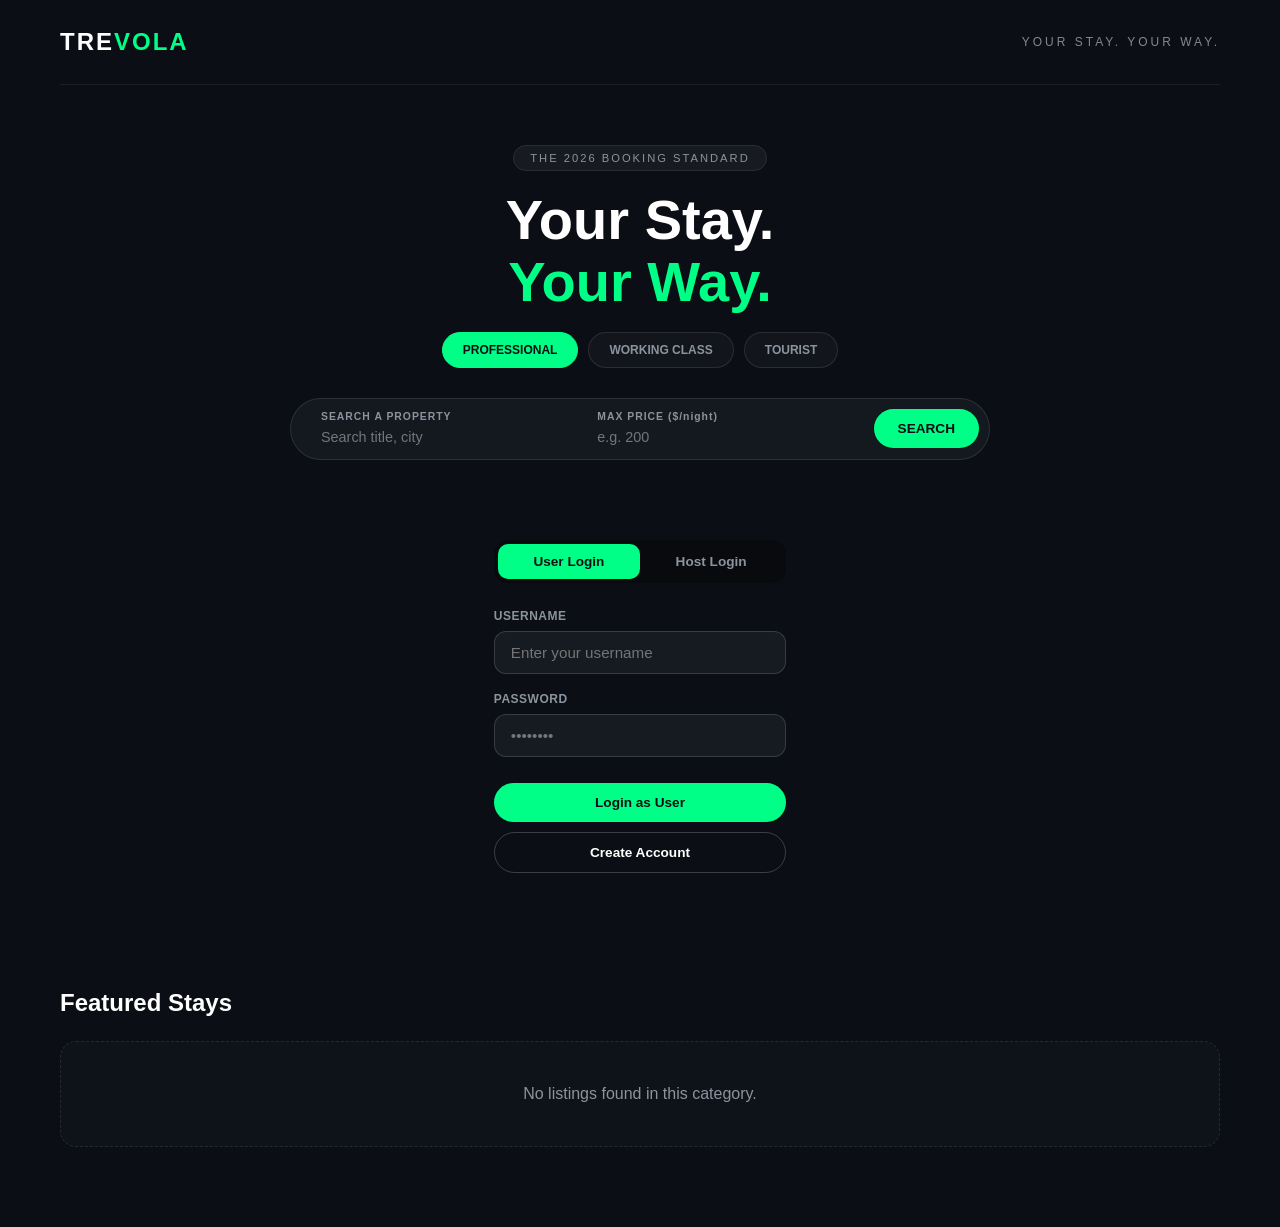
<file: TREVOLA/index.html>
<!DOCTYPE html>
<html lang="en">

<head>
    <meta charset="UTF-8">
    <meta name="viewport" content="width=device-width, initial-scale=1.0">
    <title>Trevola | Your Stay. Your Way.</title>
    <link rel="stylesheet" href="style.css">
</head>

<body>

    <div class="container">
        <!-- Navigation Header -->
        <header class="main-header">
            <div class="logo">TRE<span>VOLA</span></div>
            <div class="header-tagline">YOUR STAY. YOUR WAY.</div>
            
        </header>

        <!-- Hero Section -->
        <section class="hero-section">
            <span class="hero-badge">THE 2026 BOOKING STANDARD</span>
            <h1 class="hero-title">Your Stay.<br><span>Your Way.</span></h1>

            <!-- Category Filter Pills -->
            <div class="category-filters">
                <button class="category-btn active" data-category="all">PROFESSIONAL</button>
                <button class="category-btn" data-category="family">WORKING CLASS</button>
                <button class="category-btn" data-category="adventure">TOURIST</button>
            </div>

            <!-- Search Bar -->
            <div class="search-bar">
                <div class="search-item">
                    <label for="searchInput">SEARCH A PROPERTY</label>
                    <input type="text" id="searchInput" placeholder="Search title, city">
                </div>
                <div class="search-item">
                    <label for="maxPriceInput">MAX PRICE ($/night)</label>
                    <input type="text" id="maxPriceInput" placeholder="e.g. 200" min="0">
                </div>
                <button id="searchBtn" type="button" class="btn-neon search-btn">SEARCH</button>
            </div>
        </section>

        <!-- Airbnb-Style Tabbed Auth Section -->
        <section id="login-section" class="auth-wrapper">
            <div class="auth-card">

                <!-- Tab Switcher -->
                <div class="auth-tabs">
                    <button type="button" class="tab-btn active" id="userTabBtn" onclick="switchAuthTab('user')">User
                        Login</button>
                    <button type="button" class="tab-btn" id="hostTabBtn" onclick="switchAuthTab('host')">Host
                        Login</button>
                </div>

                <!-- User Form -->
                <form id="userform" class="auth-form active">
                    <div class="input-group">
                        <label for="userUsername">Username</label>
                        <input type="text" id="userUsername" placeholder="Enter your username" autocomplete="off"
                            required>
                    </div>
                    <div class="input-group">
                        <label for="userPassword">Password</label>
                        <input type="password" id="userPassword" placeholder="••••••••" required>
                    </div>
                    <button type="submit" class="btn-neon full-width">Login as User</button>
                    <button type="button" id="registerBtn" class="btn-outline full-width">Create Account</button>
                    <p id="userLoginMessage" class="auth-msg"></p>
                </form>

                <!-- Host Form -->
                <form id="hostform" class="auth-form" style="display: none;">
                    <div class="input-group">
                        <label for="hostUsername">Username</label>
                        <input type="text" id="hostUsername" placeholder="Enter host username" autocomplete="off"
                            required>
                    </div>
                    <div class="input-group">
                        <label for="hostPassword">Password</label>
                        <input type="password" id="hostPassword" placeholder="••••••••" required>
                    </div>
                    <button type="submit" class="btn-neon full-width">Login as Host</button>
                    <button type="button" id="hostRegisterBtn" class="btn-outline full-width">Register as Host</button>
                    <p id="hostLoginMessage" class="auth-msg"></p>
                </form>

            </div>
        </section>

        <!-- Listings Section -->
        <main class="listings-section">
            <h2 class="section-heading">Featured Stays</h2>
            <div id="listingsContainer">
                <div class="no-listings">
                    <p>No listings found in this category.</p>
                </div>
            </div>
        </main>
    </div>

    <script src="file.js"></script>
    <script type="module" src="all_listings.js"></script>
</body>

</html>
</file>
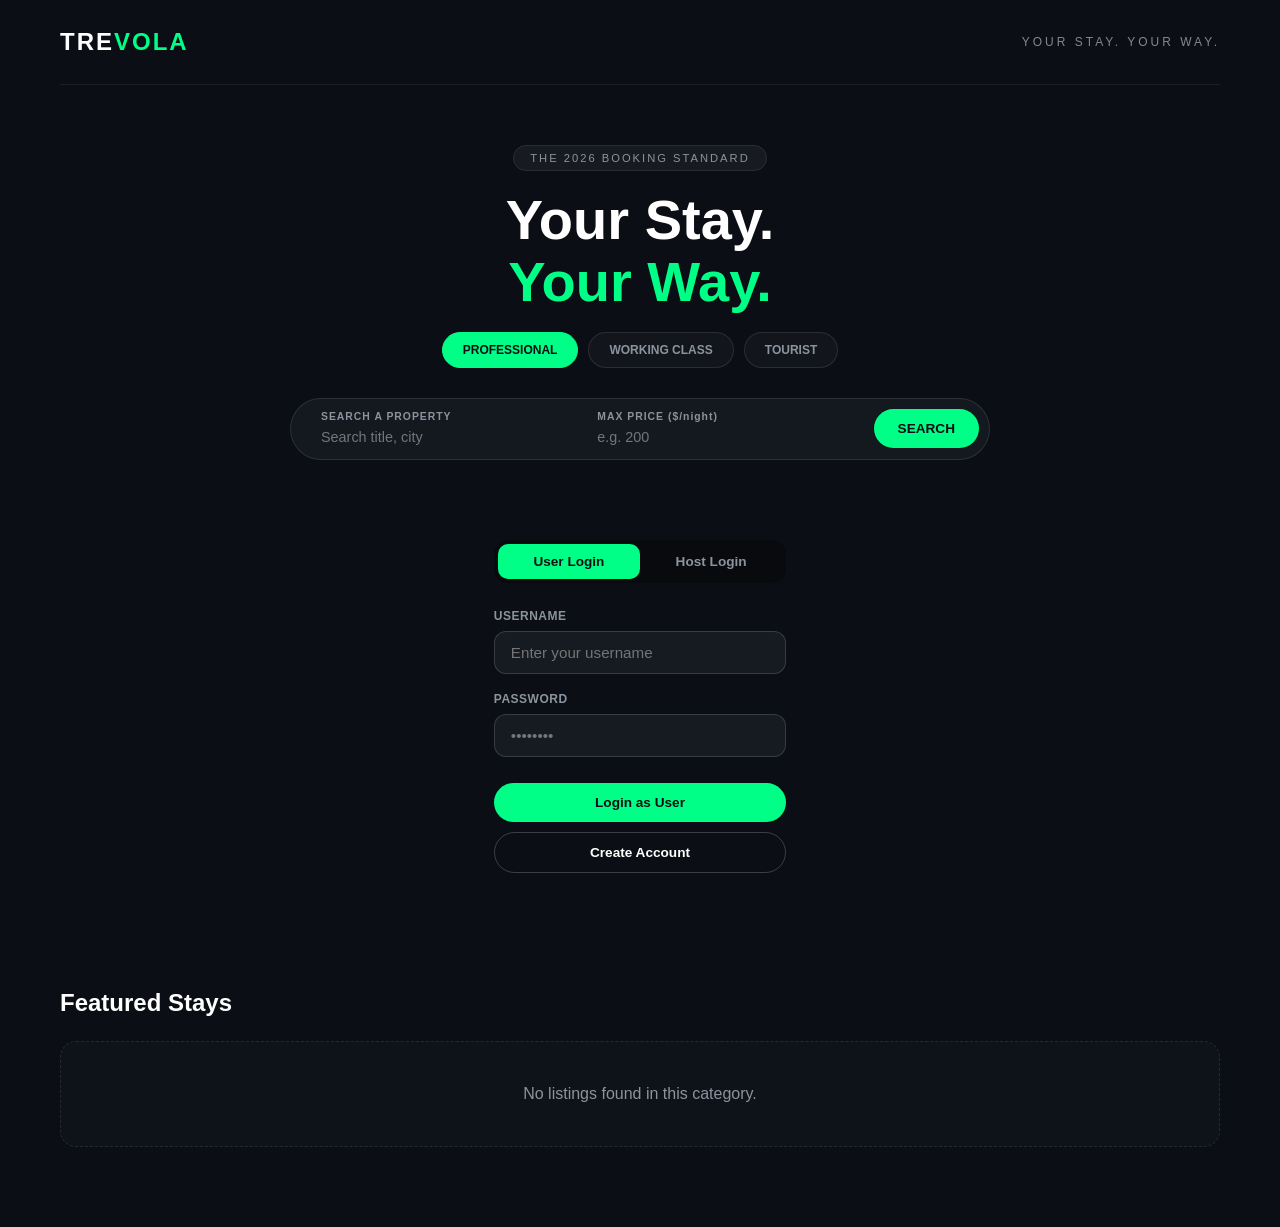
<file: TREVOLA/create_listing.html>
<!DOCTYPE html>
<html lang="en">

<head>
    <meta charset="UTF-8">
    <meta name="viewport" content="width=device-width, initial-scale=1.0">

    <title>Create Listing</title>

    <link rel="stylesheet" href="style.css">

    <link href="https://fonts.googleapis.com/css2?family=Inter:wght@400;500;600;700&display=swap" rel="stylesheet">
</head>

<body>

    <div class="dashboard-container">

        <!-- Header -->
        <header class="dashboard-header">

            <div>

                <a href="manage-listings.html" class="btn-outline">
                    ← Back to Manage Listings
                </a>

                <h1 class="page-title">
                    Create New Listing
                </h1>

                <p class="page-subtitle">
                    Fill in your property information and upload the required media.
                </p>

            </div>

        </header>

        <!-- Listing Form -->
        <div class="listing-form-card">

            <form id="createListing">

                <!-- Property Title -->
                <div class="input-group">
                    <label for="title">Property Title</label>

                    <input
                        type="text"
                        id="title"
                        placeholder="e.g. Luxury Apartment in London"
                        required>
                </div>

                <!-- Description -->
                <div class="input-group">

                    <label for="description">
                        Description
                    </label>

                    <textarea
                        id="description"
                        rows="5"
                        placeholder="Describe your property, nearby attractions and facilities..."
                        required></textarea>

                </div>

                <!-- Category -->
                <div class="input-group">

                    <label for="category">
                        Property Category
                    </label>

                    <select id="category" required>

                        <option value="">
                            Select a category
                        </option>

                        <option value="professional">
                            Professional
                        </option>

                        <option value="family">
                            Family
                        </option>

                        <option value="adventure">
                            Adventure
                        </option>

                    </select>

                </div>

                <!-- Address -->
                <div class="input-group">

                    <label for="address">
                        Address
                    </label>

                    <input
                        type="text"
                        id="address"
                        placeholder="123 Example Street"
                        required>

                </div>

                <!-- Latitude & Longitude -->
                <div class="location-grid">

                    <div class="input-group">

                        <label for="latitude">
                            Latitude
                        </label>

                        <input
                            type="number"
                            step="any"
                            id="latitude"
                            placeholder="51.5074"
                            required>

                    </div>

                    <div class="input-group">

                        <label for="longitude">
                            Longitude
                        </label>

                        <input
                            type="number"
                            step="any"
                            id="longitude"
                            placeholder="-0.1278"
                            required>

                    </div>

                </div>

                <!-- Price -->
                <div class="input-group">

                    <label for="price">
                        Price Per Night (£)
                    </label>

                    <input
                        type="number"
                        id="price"
                        min="1"
                        placeholder="150"
                        required>

                </div>

                <!-- Amenities -->
                <div class="input-group">

                    <label for="amenities">
                        Amenities
                    </label>

                    <input
                        type="text"
                        id="amenities"
                        placeholder="Wi-Fi, Kitchen, Parking, Pool..."
                        required>

                </div>

                <!-- Upload -->
                <div class="upload-box">

                    <label for="images">

                        <h3>Upload Property Media</h3>

                        <p>
                            Select both images and videos.
                        </p>

                    </label>

                    <input
                        type="file"
                        id="images"
                        multiple
                        accept="image/*,video/*"
                        required>

                </div>

                <!-- Preview Area -->
                <div id="mediaPreview" class="media-preview">

                </div>

                <!-- Upload Status -->
                <div id="mediaStatus" class="requirements-card">

                    <h3>Trevola Media Requirements</h3>

                    <ul>

                        <li>✅ Minimum 8 Images</li>

                        <li>✅ Minimum 4 Videos</li>

                        <li>✅ Images up to 10MB each</li>

                        <li>✅ Videos up to 50MB each</li>

                    </ul>

                </div>

                <!-- Buttons -->
                <div class="form-actions">

                    <a href="manage-listings.html"
                        class="btn-outline">

                        Cancel

                    </a>

                    <button
                        type="submit"
                        class="btn-neon">

                        Create Listing

                    </button>

                </div>

            </form>

        </div>

    </div>

    <script type="module" src="listing-logic.js"></script>

</body>

</html>
</file>
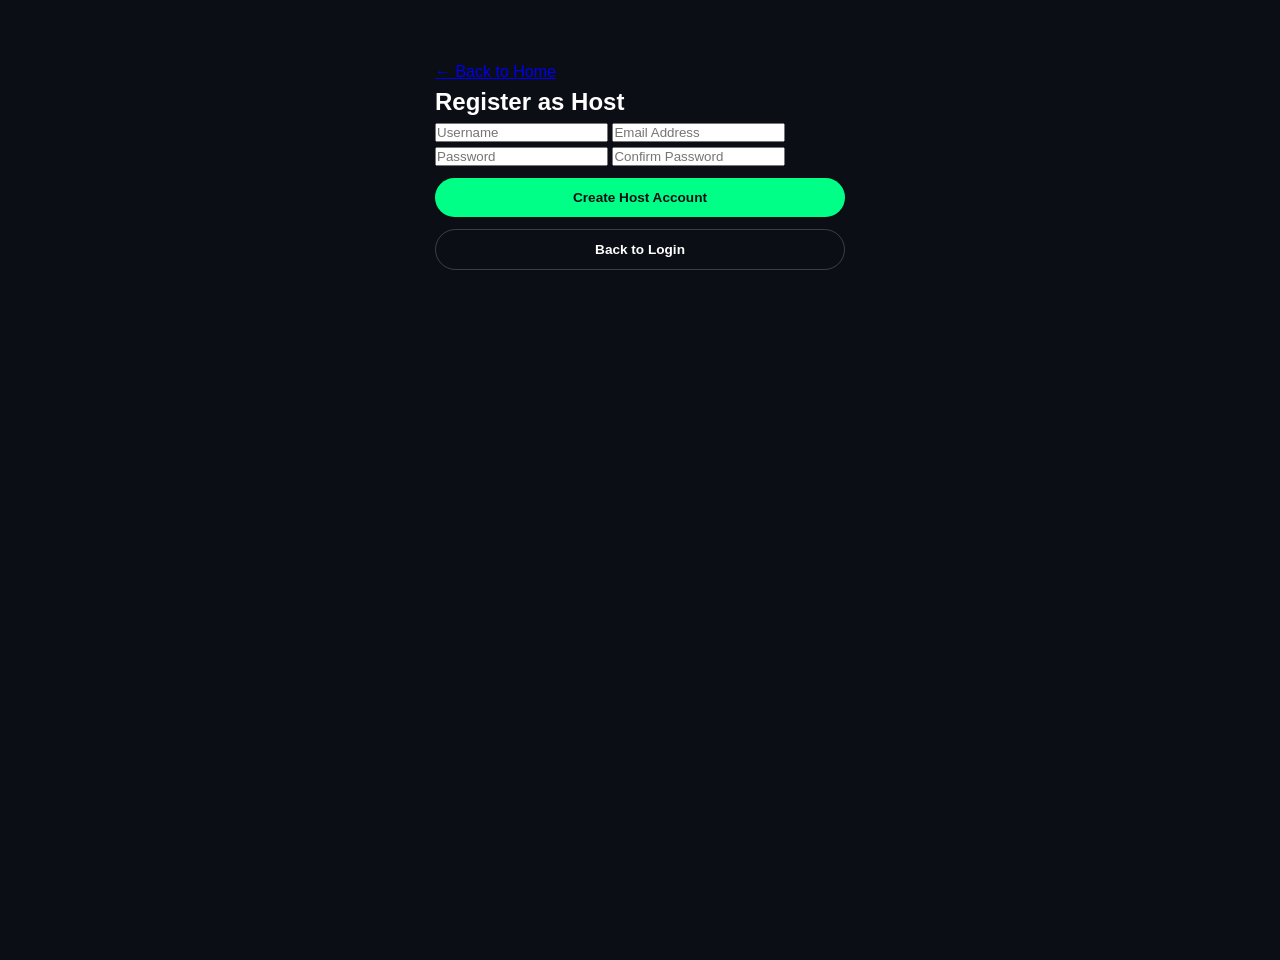
<file: TREVOLA/host-register.html>
<!DOCTYPE html>
<html lang="en">    
<head>
    <meta charset="UTF-8">
    <meta name="viewport" content="width=device-width, initial-scale=1.0">
    <title>Host Registration | Trevola</title>
    <link rel="stylesheet" href="style.css">
</head>
<body> 
    <div class="container" style="max-width: 450px; margin-top: 60px;">
        
        <a href="index.html" class="back-link">&larr; Back to Home</a>
        
        <div class="auth-card">
            <h2>Register as Host</h2>
            <form id="hostRegistrationForm">
                <input type="text" id="username" placeholder="Username" required>
                <input type="email" id="email" placeholder="Email Address" required>
                <input type="password" id="password" placeholder="Password" required>
                <input type="password" id="confirmPassword" placeholder="Confirm Password" required>  

                <button type="submit" class="btn-neon" style="width: 100%; margin-top: 10px;">Create Host Account</button>
                <button type="button" id="backToLoginBtn" class="btn-outline" style="width: 100%; margin-top: 12px;">Back to Login</button>    
                
                <p id="message" class="auth-msg"></p>
            </form>
        </div>

    </div>
    <script src="file.js"></script>
</body>
</html>
</file>
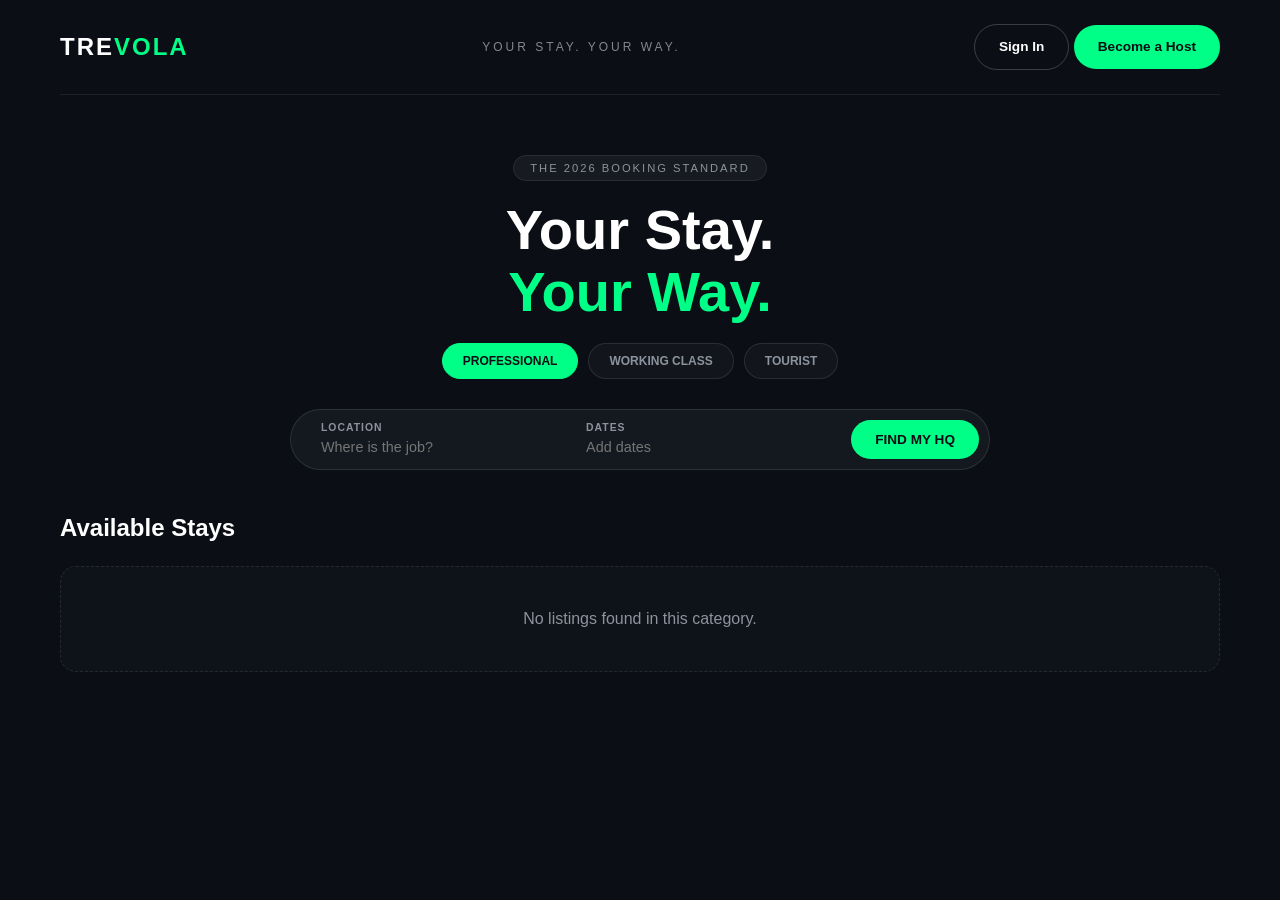
<file: TREVOLA/listings.html>
<!doctype html>
<html lang="en">
  <head>
    <meta charset="UTF-8" />
    <meta name="viewport" content="width=device-width, initial-scale=1.0" />
    <title>Trevola | Listings</title>
    <link rel="stylesheet" href="style.css" />
  </head>
  <body>
    <div class="container">
      <header class="main-header">
        <div class="logo">TRE<span>VOLA</span></div>
        <div class="header-tagline">YOUR STAY. YOUR WAY.</div>
        <div class="header-actions">
            <!-- Navigate directly to your existing Login / Register page -->
            <a href="login.html" class="btn-outline">Sign In</a>
            <a href="login.html#host-register" class="btn-neon">Become a Host</a>
    
            <!-- Dynamic Host actions  -->
            <a href="create-listing.html" id="createListingBtn" class="btn-outline" style="display: none;">Create Listing</a>
            <a href="manage-listings.html" id="manageListingsBtn" class="btn-outline" style="display: none;">Manage Listings</a>
            <button id="signOutBtn" class="btn-outline" style="display: none;">Sign Out</button>
        </div>
       
      </header>

      <!-- 2. Hero Section -->
      <section class="hero-section">
        <span class="hero-badge">THE 2026 BOOKING STANDARD</span>
        <h1 class="hero-title">Your Stay.<br /><span>Your Way.</span></h1>

        <!-- Category Filters Pills -->
        <div class="category-filters">
          <button class="category-btn active" data-category="all">
            PROFESSIONAL
          </button>
          <button class="category-btn" data-category="family">
            WORKING CLASS
          </button>
          <button class="category-btn" data-category="adventure">
            TOURIST
          </button>
        </div>

        <!-- Search / Booking Bar -->
        <div class="search-bar">
          <div class="search-item">
            <label>LOCATION</label>
            <input
              type="text"
              id="locationInput"
              placeholder="Where is the job?"
            />
          </div>
          <div class="search-item">
            <label>DATES</label>
            <input type="text" id="dateInput" placeholder="Add dates" />
          </div>
          <button class="btn-neon search-btn">FIND MY HQ</button>
        </div>
      </section>

      <!-- 3. Dynamic Listings Container Grid -->
      <main>
        <h2 class="section-heading">Available Stays</h2>
        <div id="listingsContainer">
          <!-- Listings injected dynamically via JavaScript -->
        </div>
      </main>
    </div>

    <!-- Import all_listings.js -->
    <script type="module" src="all_listings.js"></script>
  </body>
</html>
</file>
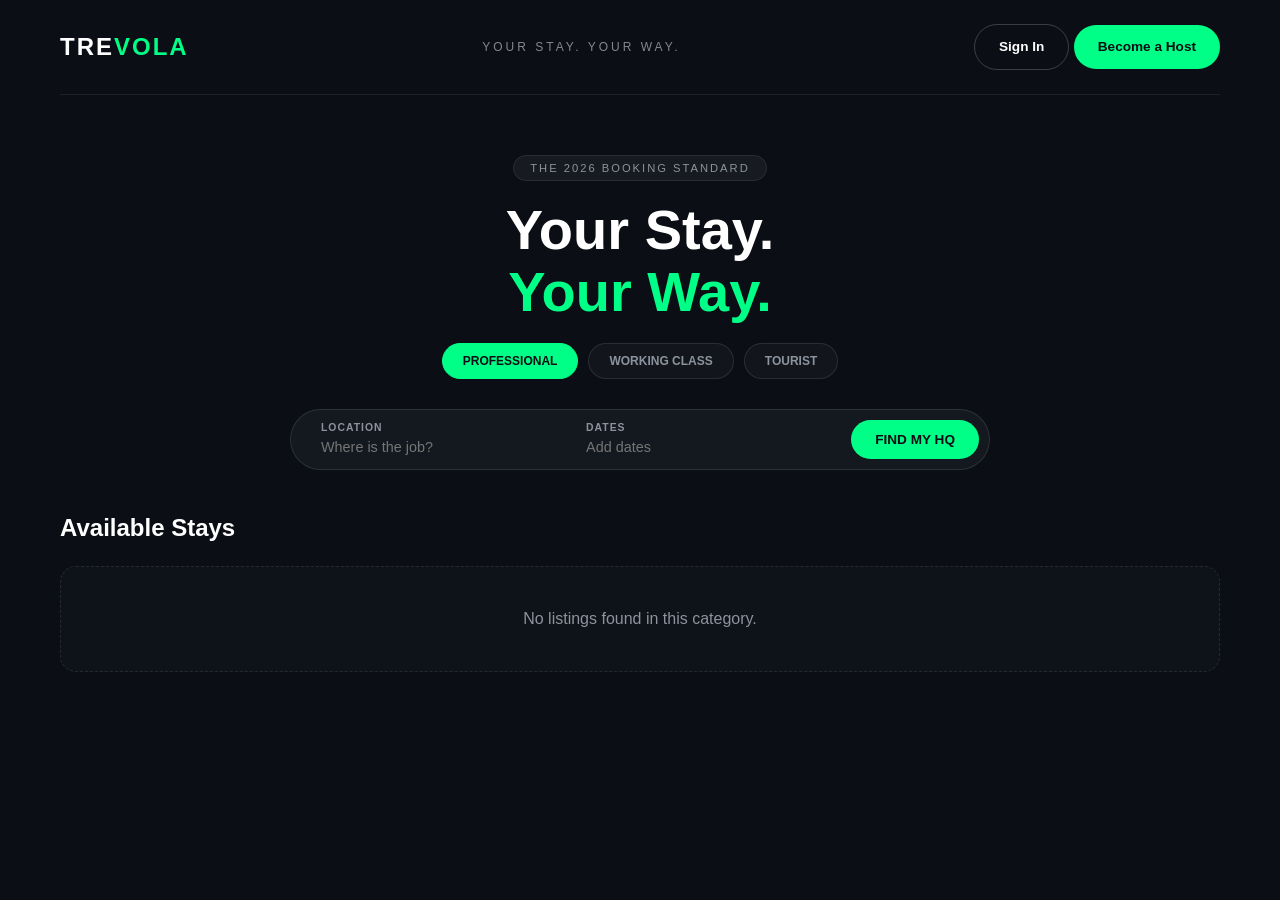
<file: TREVOLA/manage-listings.html>
<!DOCTYPE html>
<html lang="en">

<head>
    <meta charset="UTF-8">
    <meta name="viewport" content="width=device-width, initial-scale=1.0">

    <title>Manage Listings</title>
    <link rel="stylesheet" href="style.css">
    <!-- Google Fonts for modern typography -->
    <link href="https://fonts.googleapis.com/css2?family=Inter:wght@400;500;600;700&display=swap" rel="stylesheet">
</head>

<body>
    <div class="dashboard-container">
        <header class="dashboard-header">
            <!--Navigation-->
            <div >
                <a href="listings.html" class="btn-outline">
                    ← Back to Listings
                </a>

                <h1 class="page-title">Manage My Listings</h1>
                <p class="page-subtitle">View, manage, and edit your active properties.</p>
            </div>

            <a href="create_listing.html" class="btn-neon">
                + Create New Listing
            </a>
        </header>

            <!-- Dynamic Listings Grid -->
        <main>
            <div id="myListings" class="listings-grid">
                <!-- Fallback / Loading State -->
                <p id="message" class="loading-state">Loading your listings...</p>
            </div>
        </main>
    </div>
       <!--Import manage-listings.js-->
    <script type="module" src="manage-listings.js"></script>
</body>

</html>
</file>
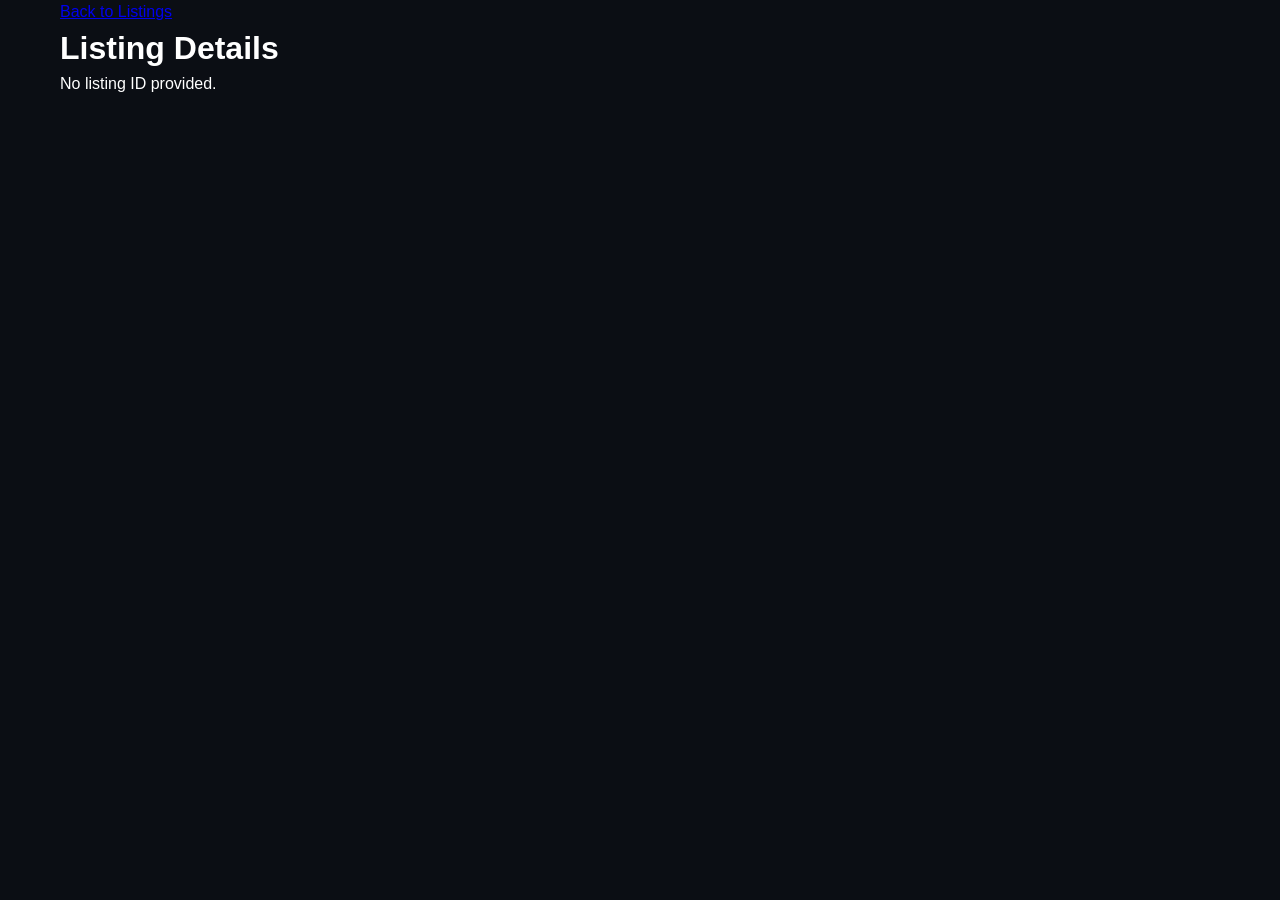
<file: TREVOLA/single-listing.html>
<!DOCTYPE html>
<html lang="en">    
<head>
    <meta charset="UTF-8">
    <meta name="viewport" content="width=device-width, initial-scale=1.0">
    <title>Single Listing</title>
    <link rel="stylesheet" href="style.css">
</head>
<body>
    <div class="container">
        <div class=" back-navigation">
            <a href ="listings.html" class="back-link">Back to Listings</a>     
        </div>
        <h1>Listing Details</h1>
        <div id="listingContainer">
            <!-- Listing details will be shown here -->
        </div>
    </div>
    <!-- Include the listing.js script to fetch and display the single listing details -->
    <script type="module" src="single-listing.js"></script>
    </body>
</html>
</file>
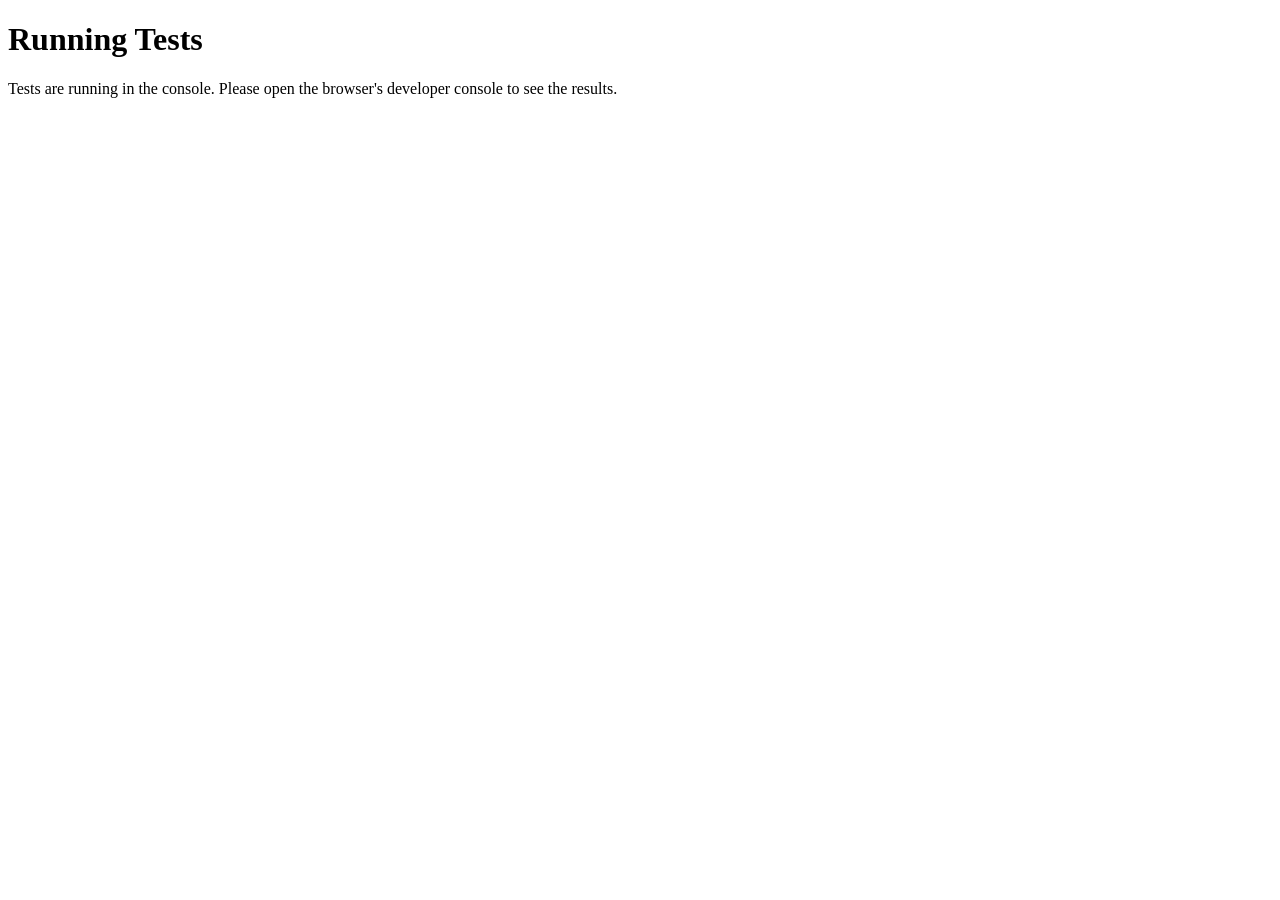
<file: TREVOLA/test.html>
<!DOCTYPE html>
<html lang="en">
<head>
    <meta charset="UTF-8">
    <meta name="viewport" content="width=device-width, initial-scale=1.0">
    <title>UnitTests</title>
    </head>
<body>
    <h1>Running Tests</h1>
    <p>Tests are running in the console. Please open the browser's developer console to see the results.</p>
    <script type="module" src="tests.js"></script>
</body>
</html>
</file>
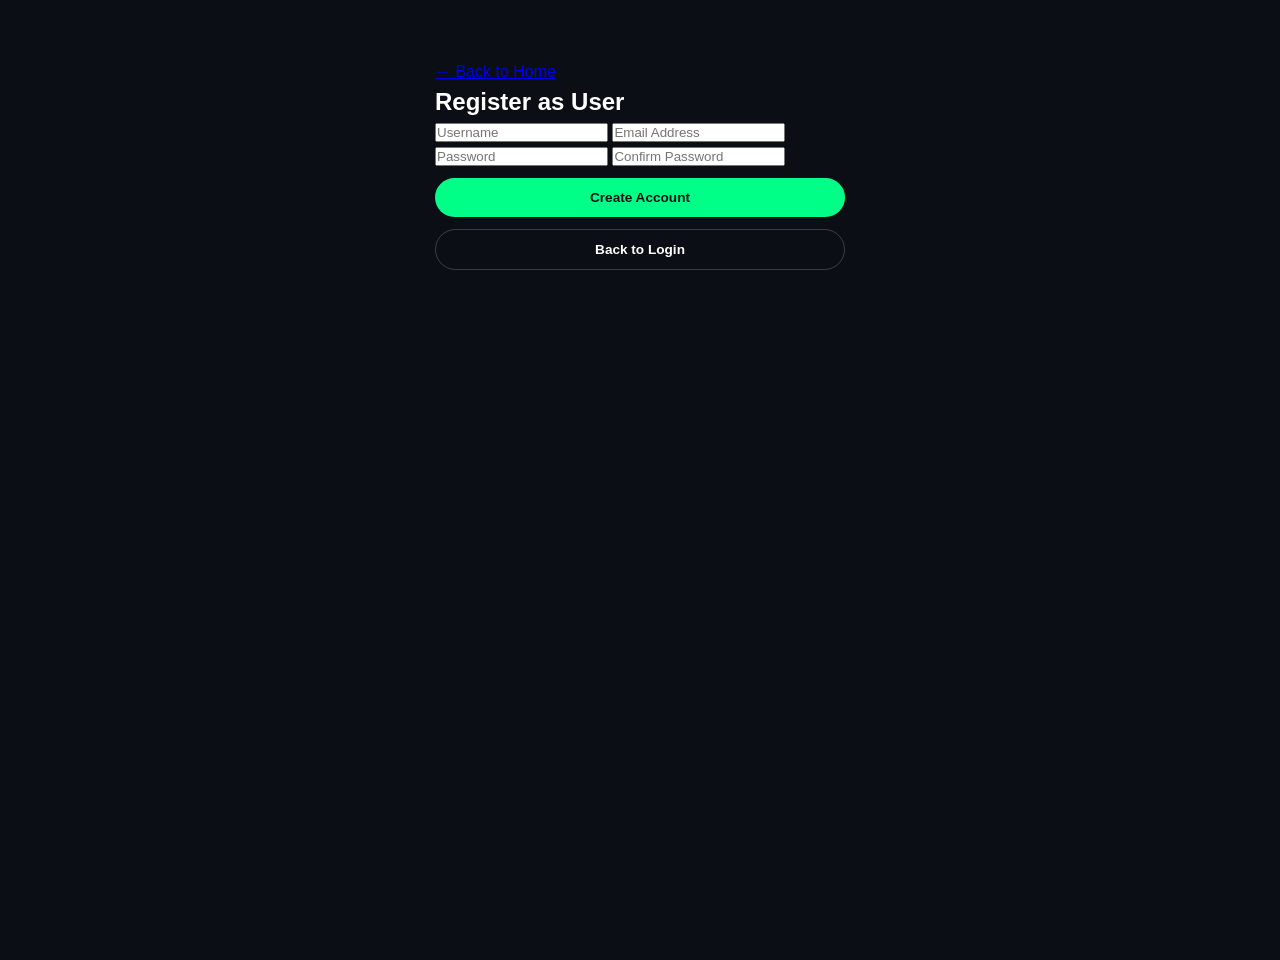
<file: TREVOLA/user-register.html>
<!DOCTYPE html>
<html lang="en">
<head>
    <meta charset="UTF-8">
    <meta name="viewport" content="width=device-width, initial-scale=1.0">
    <title>User Registration | Trevola</title>
    <link rel="stylesheet" href="style.css">
</head>
<body>
    <div class="container" style="max-width: 450px; margin-top: 60px;">
        
        <a href="index.html" class="back-link">&larr; Back to Home</a>

        <div class="auth-card">
            <h2>Register as User</h2>
            <form id="userRegistrationForm">
                <input type="text" id="username" placeholder="Username" required>
                <input type="email" id="email" placeholder="Email Address" required>
                <input type="password" id="password" placeholder="Password" required>
                <input type="password" id="confirmPassword" placeholder="Confirm Password" required>

                <button type="submit" class="btn-neon" style="width: 100%; margin-top: 10px;">Create Account</button>
                <button type="button" id="backBtn" class="btn-outline" style="width: 100%; margin-top: 12px;">Back to Login</button>  
                
                <p id="message" class="auth-msg"></p>
            </form>
        </div>

    </div>
    <script src="file.js"></script>   
</body>
</html>
</file>
<file: TREVOLA/style.css>
/* Global Reset & Base Setup */
* {
    margin: 0;
    padding: 0;
    box-sizing: border-box;
    font-family: -apple-system, BlinkMacSystemFont, "Segoe UI", Roboto, Oxygen, Ubuntu, Cantarell, sans-serif;
}

body {
    background-color: #0b0e14;
    color: #ffffff;
    min-height: 100vh;
    line-height: 1.5;
}

.container {
    max-width: 1200px;
    margin: 0 auto;
    padding: 0 20px;
}

/* Browser Autofill*/
input:-webkit-autofill,
input:-webkit-autofill:hover, 
input:-webkit-autofill:focus, 
input:-webkit-autofill:active {
    -webkit-box-shadow: 0 0 0 30px #161b22 inset !important;
    -webkit-text-fill-color: #ffffff !important;
    transition: background-color 5000s ease-in-out 0s;
}

/* Header Navbar */
.main-header {
    display: flex;
    justify-content: space-between;
    align-items: center;
    padding: 24px 0;
    border-bottom: 1px solid rgba(255, 255, 255, 0.08);
}

.logo {
    font-size: 1.5rem;
    font-weight: 800;
    letter-spacing: 2px;
}

.logo span {
    color: #00ff87;
}

.header-tagline {
    font-size: 0.75rem;
    letter-spacing: 3px;
    color: rgba(255, 255, 255, 0.5);
}

/* Buttons*/
.btn-neon {
    background: #00ff87;
    color: #0b0e14;
    border: none;
    padding: 12px 24px;
    border-radius: 30px;
    font-weight: 700;
    font-size: 0.85rem;
    cursor: pointer;
    transition: all 0.2s ease;
    text-decoration: none;
    display: inline-block;
    text-align: center;
}

.btn-neon:hover {
    box-shadow: 0 0 20px rgba(0, 255, 135, 0.4);
    transform: translateY(-1px);
}

.btn-outline {
    background: transparent;
    color: #ffffff;
    border: 1px solid rgba(255, 255, 255, 0.2);
    padding: 12px 24px;
    border-radius: 30px;
    font-weight: 600;
    font-size: 0.85rem;
    cursor: pointer;
    transition: all 0.2s ease;
    text-decoration: none;
    display: inline-block;
    text-align: center;
}

.btn-outline:hover {
    border-color: #ffffff;
    background: rgba(255, 255, 255, 0.05);
}

.full-width {
    width: 100%;
    margin-top: 10px;
}

/*Hero & Search Section */
.hero-section {
    text-align: center;
    padding: 60px 0 40px;
}

.hero-badge {
    font-size: 0.7rem;
    letter-spacing: 2px;
    color: #8b949e;
    background: rgba(255, 255, 255, 0.05);
    padding: 6px 16px;
    border-radius: 20px;
    border: 1px solid rgba(255, 255, 255, 0.08);
}

.hero-title {
    font-size: 3.5rem;
    font-weight: 800;
    line-height: 1.1;
    margin: 20px 0;
}

.hero-title span {
    color: #00ff87;
}

/* Category Filters */
.category-filters {
    display: flex;
    justify-content: center;
    gap: 10px;
    margin-bottom: 30px;
}

.category-btn {
    background: rgba(255, 255, 255, 0.03);
    border: 1px solid rgba(255, 255, 255, 0.1);
    color: #8b949e;
    padding: 10px 20px;
    border-radius: 20px;
    font-size: 0.75rem;
    font-weight: 600;
    cursor: pointer;
    transition: all 0.2s ease;
}

.category-btn.active, .category-btn:hover {
    background: #00ff87;
    color: #0b0e14;
    border-color: #00ff87;
}

/* Search Bar */
.search-bar {
    background: rgba(22, 27, 34, 0.9);
    border: 1px solid rgba(255, 255, 255, 0.1);
    border-radius: 50px;
    padding: 10px 10px 10px 30px;
    display: flex;
    align-items: center;
    max-width: 700px;
    margin: 0 auto;
}

.search-item {
    flex: 1;
    text-align: left;
    padding-right: 15px;
}

.search-item label {
    display: block;
    font-size: 0.65rem;
    font-weight: 700;
    letter-spacing: 1px;
    color: #8b949e;
}

.search-item input {
    background: transparent;
    border: none;
    color: #fff;
    outline: none;
    width: 100%;
    font-size: 0.9rem;
}

/* Style Auth Card*/
.auth-wrapper {
    display: flex;
    justify-content: center;
    padding: 40px 0 60px;
}

.auth-card-airbnb {
    background: rgba(22, 27, 34, 0.85);
    border: 1px solid rgba(255, 255, 255, 0.12);
    backdrop-filter: blur(16px);
    border-radius: 24px;
    padding: 32px;
    width: 100%;
    max-width: 420px;
    box-shadow: 0 20px 40px rgba(0, 0, 0, 0.5);
}

.auth-tabs {
    display: flex;
    background: rgba(0, 0, 0, 0.3);
    border-radius: 14px;
    padding: 4px;
    margin-bottom: 24px;
}

.tab-btn {
    flex: 1;
    background: transparent;
    border: none;
    color: #8b949e;
    padding: 10px 0;
    font-weight: 600;
    font-size: 0.85rem;
    border-radius: 10px;
    cursor: pointer;
    transition: all 0.2s ease;
}

.tab-btn.active {
    background: #00ff87;
    color: #0b0e14;
}

.input-group {
    display: flex;
    flex-direction: column;
    text-align: left;
    margin-bottom: 16px;
}

.input-group label {
    font-size: 0.75rem;
    color: #8b949e;
    margin-bottom: 6px;
    font-weight: 600;
    text-transform: uppercase;
    letter-spacing: 0.5px;
}

.input-group input {
    width: 100%;
    background: #161b22;
    border: 1px solid rgba(255, 255, 255, 0.15);
    border-radius: 12px;
    padding: 12px 16px;
    color: #ffffff;
    font-size: 0.95rem;
    outline: none;
    transition: border-color 0.2s;
}

.input-group input:focus {
    border-color: #00ff87;
}

.auth-msg {
    margin-top: 12px;
    font-size: 0.85rem;
    text-align: center;
}

/*Listings Section */
.listings-section {
    padding: 40px 0 80px;
}

.section-heading {
    font-size: 1.5rem;
    margin-bottom: 20px;
    font-weight: 700;
}

.no-listings {
    text-align: center;
    padding: 40px;
    background: rgba(22, 27, 34, 0.4);
    border: 1px dashed rgba(255, 255, 255, 0.1);
    border-radius: 16px;
    color: #8b949e;
}

/*Manage Listings Dashboard*/

.dashboard-container{
    max-width:1200px;
    margin:0 auto;
    padding:40px 20px;
}

.dashboard-header{
    display:flex;
    justify-content:space-between;
    align-items:center;
    margin-bottom:40px;
    gap:20px;
    flex-wrap:wrap;
}

.page-title{
    font-size:2.2rem;
    font-weight:700;
    margin-top:20px;
}

.page-subtitle{
    color:#8b949e;
    margin-top:8px;
}

.listings-grid{
    display:grid;
    grid-template-columns:repeat(auto-fill,minmax(340px,1fr));
    gap:30px;
}

.loading-state{
    color:#8b949e;
    text-align:center;
}

.listing-card{
    background:#161b22;
    border-radius:18px;
    padding:20px;
    border:1px solid rgba(255,255,255,.08);
}

.manage-image{
    width:100%;
    height:220px;
    object-fit:cover;
    border-radius:12px;
    margin-bottom:15px;
}

.media-gallery{
    display:flex;
    gap:10px;
    flex-wrap:wrap;
    margin:15px 0;
}

.media-item{
    cursor:pointer;
    border:2px solid transparent;
    border-radius:10px;
    overflow:hidden;
}

.media-item.selected{
    border-color:#00ff87;
}

.media-item img,
.media-item video{
    width:120px;
    height:90px;
    object-fit:cover;
    display:block;
}

.delete-media-btn,
.delete-listing-btn{
    width:100%;
    padding:12px;
    margin-top:10px;
    border:none;
    border-radius:10px;
    cursor:pointer;
}

.delete-media-btn{
    background:#f39c12;
    color:white;
}

.delete-listing-btn{
    background:#e74c3c;
    color:white;
}

/* Create Listing Page*/

.listing-form-card{
    background:#161b22;
    border:1px solid rgba(255,255,255,.08);
    border-radius:18px;
    padding:35px;
}

textarea,
select{
    width:100%;
    background:#161b22;
    color:white;
    border:1px solid rgba(255,255,255,.15);
    border-radius:12px;
    padding:14px;
    font-size:15px;
    outline:none;
}

textarea{
    resize:vertical;
    min-height:130px;
}

textarea:focus,
select:focus{
    border-color:#00ff87;
}

.location-grid{
    display:grid;
    grid-template-columns:1fr 1fr;
    gap:20px;
}

.upload-box{
    margin:30px 0;
    padding:25px;
    border:2px dashed rgba(255,255,255,.2);
    border-radius:16px;
    text-align:center;
}

.upload-box h3{
    margin-bottom:8px;
}

.upload-box p{
    color:#8b949e;
    margin-bottom:15px;
}

.upload-box input{
    width:100%;
}

.requirements-card{
    margin-top:25px;
    padding:20px;
    background:rgba(255,255,255,.03);
    border-radius:12px;
}

.requirements-card h3{
    margin-bottom:12px;
}

.requirements-card ul{
    padding-left:20px;
}

.requirements-card li{
    margin-bottom:8px;
}

.form-actions{
    display:flex;
    justify-content:flex-end;
    gap:15px;
    margin-top:35px;
}

.media-preview{
    display:flex;
    flex-wrap:wrap;
    gap:15px;
    margin-top:25px;
}

.media-preview img,
.media-preview video{
    width:140px;
    height:110px;
    object-fit:cover;
    border-radius:10px;
    border:2px solid rgba(255,255,255,.1);
}

@media(max-width:768px){

    .location-grid{
        grid-template-columns:1fr;
    }

    .form-actions{
        flex-direction:column;
    }

    .btn-neon,
    .btn-outline{
        width:100%;
    }

}
</file>
